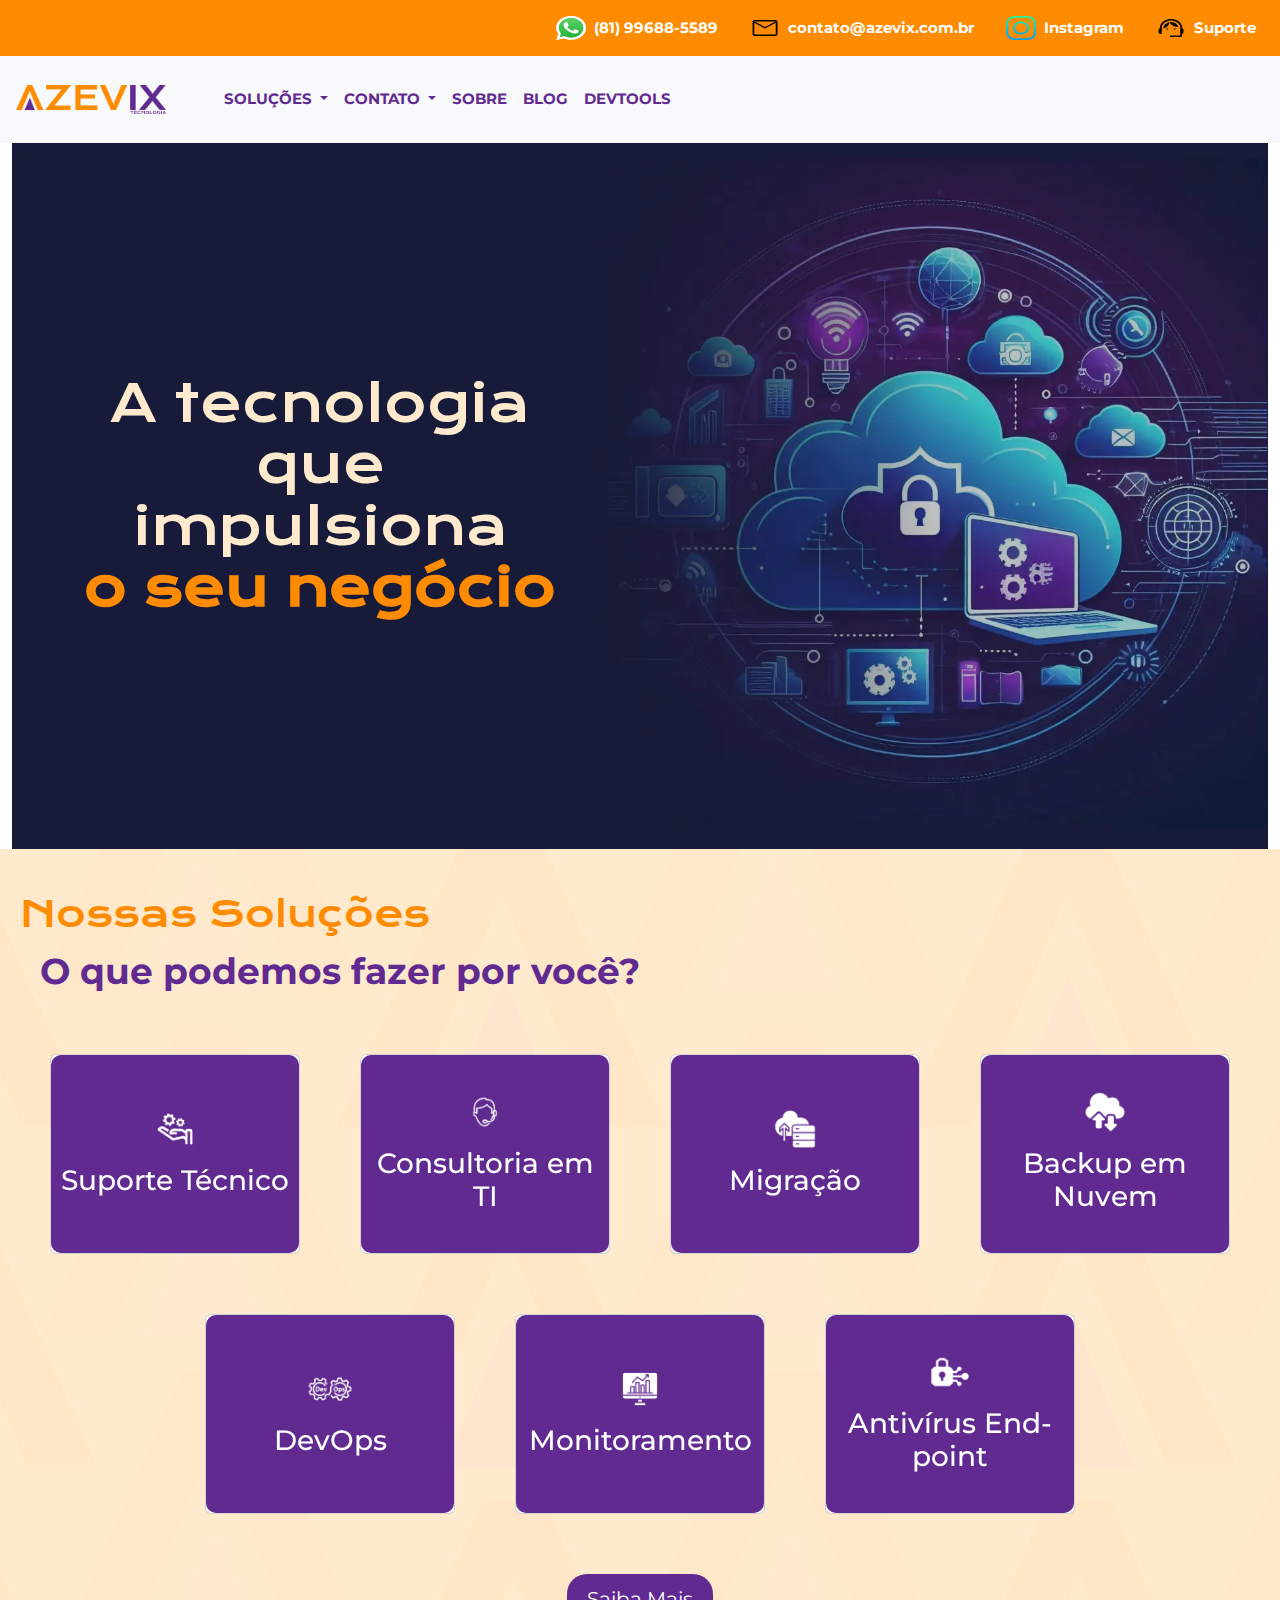
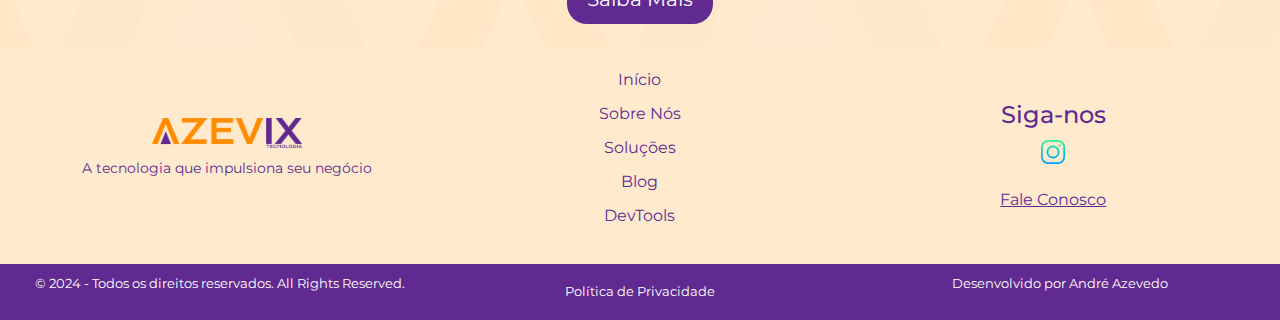
<file: index.html>
<!DOCTYPE html>
<html lang="pt-BR">
<head>
    
    <meta charset="UTF-8">
    <meta name="viewport" content="width=device-width, initial-scale=1.0">
    <title>Azevix Tecnologia</title>
    <!-- Bootstrap CSS -->
    <link href="https://cdn.jsdelivr.net/npm/bootstrap@5.3.3/dist/css/bootstrap.min.css" rel="stylesheet" integrity="sha384-QWTKZyjpPEjISv5WaRU9OFeRpok6YctnYmDr5pNlyT2bRjXh0JMhjY6hW+ALEwIH" crossorigin="anonymous">
    
    <!-- CSS personalizado -->
    <link rel="stylesheet" href="./css/styles.css">

</head>

<body>
    
    <!-- Bootstrap JS Bundle com Popper -->
    <script src="https://cdn.jsdelivr.net/npm/bootstrap@5.3.3/dist/js/bootstrap.bundle.min.js" integrity="sha384-YvpcrYf0tY3lHB60NNkmXc5s9fDVZLESaAA55NDzOxhy9GkcIdslK1eN7N6jIeHz" crossorigin="anonymous"></script>
 
    <!-- Seu JavaScript personalizado -->
    <script src="js/scripts.js"></script>


    <section> <!-- Barra de Contato -->
        <nav class="navbar navbar-expand-lg navbar-contato">
            <div class="container-fluid">
                <ul class="navbar-nav">
                    <li class="nav-item">
                        <a class="nav-link contato-link d-flex align-items-center text-white" href="https://api.whatsapp.com/send?phone=558199688-5589&text=">
                            <img src="./img/whatsapp-icon.png" alt="WhatsApp" width="30" height="24" class="me-2">
                            (81) 99688-5589
                        </a>
                    </li>
                    <li class="nav-item">
                        <a class="nav-link contato-link d-flex align-items-center text-white" href="mailto:contato@azevix.com.br">
                            <img src="./img/icon_mail.png" alt="Email" width="30" height="24" class="me-2">
                            contato@azevix.com.br
                        </a>
                    </li>
                    <li class="nav-item">
                        <a class="nav-link contato-link d-flex align-items-center text-white" href="https://www.instagram.com/azevixtecnologia" target="_blank" rel="noopener">
                            <img src="./img/instagram-icon.png" alt="Instagram" width="30" height="24" class="me-2">
                            Instagram
                        </a>
                    </li>
                    <li class="nav-item">
                        <a class="nav-link contato-link d-flex align-items-center text-white" href="http://azevix.ddns.net:8080/" target="_blank" rel="noopener">
                            <img src="./img/icon_suporte.png" alt="Suporte" width="30" height="24" class="me-2">
                            Suporte
                        </a>
                    </li>
                </ul>
            </div>
        </nav>
    </section>

<section> <!-- Header com Logotipo e Menu -->
 
 <header class="d-flex align-items-center justify-content-between p-3 bg-light">
  <img src="./img/Logo_Azevix.png" alt="Azevix Tecnologia" class="logo">

    <!-- Menu -->
    <nav class="navbar navbar-expand-lg navbar-light">
        <div class="container-fluid">
            <ul class="navbar-nav me-auto mb-2 mb-lg-0">
                <li class="nav-item dropdown">
                    <a class="nav-link dropdown-toggle" href="#" id="navbarDropdown" role="button" data-bs-toggle="dropdown" aria-expanded="false">
                        SOLUÇÕES
                    </a>
                    <ul class="dropdown-menu" aria-labelledby="navbarDropdown">
                        <li><a class="dropdown-item" href="#">Serviços de TI</a></li>
                        <li><a class="dropdown-item" href="#">Computação em nuvem</a></li>
                        <li><a class="dropdown-item" href="#">Cyber Segurança</a></li>
                    </ul>
                </li>
                <li class="nav-item dropdown">
                    <a class="nav-link dropdown-toggle" href="#" id="navbarDropdown" role="button" data-bs-toggle="dropdown" aria-expanded="false">
                        CONTATO
                    </a>
                    <ul class="dropdown-menu" aria-labelledby="navbarDropdown">
                        <li><a class="dropdown-item" href="http://azevix.ddns.net:8080/">Abrir Chamado</a></li>
                        <li><a class="dropdown-item" href="./pages/faleConosco.html">Fale Conosco</a></li>
                    </ul>
                </li>
                <li class="nav-item">
                    <a class="nav-link" href="./pages/sobre.html">SOBRE</a>
                </li>
                <li class="nav-item">
                    <a class="nav-link" href="./blog/index.html">BLOG</a>
                </li>
                <li class="nav-item">
                    <a class="nav-link" href="./pages/devtools.html">DEVTOOLS</a>
                </li>
            </ul>
        </div>
    </nav>
</header>
</section>

<section> <!-- Seção de texto fixo e imagem -->

  <div class="container-fluid">
    <div class="row">
        <!-- Imagem fixa ao fundo -->
        <div class="col-md-12 img-container">
            <img src="./img/imagem_capa.webp" class="img-fundo" alt="Imagem de Fundo">

            <!-- Texto fixo sobre a imagem -->
            <div class="frase-sobreposta">
                <table class="text-table">
                    <tr>
                        <td>
                            <h2>
                                A tecnologia<br>
                                que<br>
                                impulsiona<br>
                            </h2>
                        </td>
                    </tr>
                    <tr>
                        <td id="palavra-alternada-container">
                            <h2>
                                <span id="palavra-alternada">o seu negócio</span>
                            </h2>
                        </td>
                    </tr>
                </table>
            </div>
        </div>
    </div>
</div>

</section>

<section class="secao_solucoes"> <!-- Seção de Soluções -->

  <div>
    <br>
    <h2 class="titulo_solucoes">Nossas Soluções</h2>
    <p class="subtitulo_solucoes">O que podemos fazer por você?</p>
  </div>

  <div class="solucoes">
    <div class="card">
        <div class="card-inner">
            <div class="card-front">
                <img src="./img/icon_01_servico_ti.png" alt="Ícone Solução 1">
                <h3>Suporte Técnico</h3>
            </div>
            <div class="card-back">
                <p class="card_text">Oferecemos suporte técnico especializado para solucionar problemas de hardware e software, garantindo o pleno funcionamento do seu ambiente de TI.</p>
            </div>
        </div>
    </div>
    <div class="card">
      <div class="card-inner">
          <div class="card-front">
              <img src="./img/icon_02_consulTI.png" alt="Ícone Solução 1">
              <h3>Consultoria em TI</h3>
          </div>
          <div class="card-back">
              <p class="card_text">Prestamos consultoria em TI para otimizar processos, aumentar a eficiência e alinhar sua infraestrutura tecnológica às necessidades do negócio.</p>
          </div>
      </div>
    </div>
    <div class="card">
      <div class="card-inner">
          <div class="card-front">
              <img src="./img/icon_03_migracao.png" alt="Ícone Solução 1">
              <h3>Migração</h3>
          </div>
          <div class="card-back">
              <p class="card_text">Realizamos a migração segura e eficiente de dados e sistemas para novas plataformas, minimizando interrupções e garantindo a integridade das informações.</p>
          </div>
      </div>
    </div>
    <div class="card">
      <div class="card-inner">
          <div class="card-front">
              <img src="./img/icon_04_backup.png" alt="Ícone Solução 1">
              <h3>Backup em Nuvem</h3>
          </div>
          <div class="card-back">
              <p class="card_text">Oferecemos soluções de backup em nuvem que protegem seus dados críticos com segurança e acessibilidade, assegurando a continuidade dos negócios.</p>
          </div>
      </div>
    </div>
    <div class="card">
      <div class="card-inner">
          <div class="card-front">
              <img src="./img/icon_05_devops.png" alt="Ícone Solução 1">
              <h3>DevOps</h3>
          </div>
          <div class="card-back">
              <p class="card_text">Implementamos práticas DevOps para automatizar processos de desenvolvimento e operação, promovendo integração contínua e entrega ágil de software</p>
          </div>
      </div>
    </div>
    <div class="card">
      <div class="card-inner">
          <div class="card-front">
              <img src="./img/icon_07_monitoramento.png" alt="Ícone Solução 1">
              <h3>Monitoramento</h3>
          </div>
          <div class="card-back">
              <p class="card_text">Fornecemos serviços de monitoramento proativo para identificar e resolver problemas de desempenho antes que afetem seu negócio, garantindo estabilidade e eficiência.</p>
          </div>
      </div>
    </div>
    <div class="card">
      <div class="card-inner">
          <div class="card-front">
              <img src="./img/icon_06_cyberSeg.png" alt="Ícone Solução 1">
              <h3>Antivírus End-point</h3>
          </div>
          <div class="card-back">
              <p class="card_text">Gerenciamos e instalamos soluções de antivírus de última geração para proteger seus dispositivos contra ameaças cibernéticas, sem realizar a venda do software.</p>
          </div>
      </div>
    </div>
    <!-- Repita o bloco acima para as outras soluções -->
</div>

  <!-- Botão Saiba Mais -->
  <div class="botao-container"> <!-- Contêiner para centralizar o botão -->
    <button type="button" class="btn-saiba-mais" onclick="irParaPagina()">Saiba Mais</button> <!-- Botão com ação onclick -->
  </div>
  <br>
</section>

<!-- Rodapé -->
<footer>
    <!-- Primeira Parte -->
    <div class="rodape-primeira-parte">
        <div class="coluna-empresa">
            <img src="./img/Logo_Azevix.png" alt="Logo da Empresa" class="logo-empresa">
            <p class="slogan">A tecnologia que impulsiona seu negócio</p>
        </div>
        <div class="coluna-paginas">
             <ul>
                <li><a href="./index.html">Início</a></li>
                <li><a href="./pages/sobre.html">Sobre Nós</a></li>
                <li><a href="./pages/servicos.html">Soluções</a></li>
                <li><a href="./blog/index.html">Blog</a></li>
                <li><a href="./pages/devtools.html">DevTools</a></li>
                <!-- Adicione mais links conforme necessário -->
            </ul>
        </div>
        <div class="coluna-siga-nos">
            <h4>Siga-nos</h4>
            <a href="https://www.instagram.com/azevixtecnologia" target="_blank" class="icone-instagram" rel="noopener">
                <img src="./img/instagram-icon.png" alt="Instagram" />
            </a>
            <br><br>
            <a href="./pages/faleConosco.html" class="fale-conosco">Fale Conosco</a>
        </div>
    </div>

    <!-- Segunda Parte -->
    <div class="rodape-segunda-parte">
        <div class="coluna-direitos">
            <p>© 2024 - Todos os direitos reservados. All Rights Reserved.</p>
        </div>
        <div class="coluna-politica">
            <a href="./pages/politicaPrivacidade.html">Política de Privacidade</a>
        </div>
        <div class="coluna-desenvolvedor">
            <p>Desenvolvido por André Azevedo</p>
        </div>
    </div>
</footer>



</body>
</html>
</file>
<file: css/styles.css>
/* styles.css */

/* Importar as fontes do Google Fonts */
@import url('https://fonts.googleapis.com/css2?family=Krona+One&family=Montserrat:wght@400;600&display=swap');

:root {
    --cor-primaria: #FF8C00;
    --cor-secundaria: #612A91;
    --cor-terciaria: #FFEACE;
    --cor-branca: #ffffff;
    --cor-hover: #272727;

    --fonte-cabecalho: 'Montserrat', sans-serif;
    --fonte-conteudo-titulo: 'Krona One', sans-serif;
    --fonte-conteudo-texto: 'Montserrat', sans-serif;
    --fonte-apresentacao-link:'Montserrat', sans-serif;
    --fonte-apresentacao-link-subtitulo: 'Krona One', sans-serif;
    --fonte-rodape: 'Montserrat', sans-serif;
}

* {
    margin: 0;
    padding: 0;
}

/* Estilos gerais do body */
body {
    background-color: var(--cor-branca); /* Branco */
    font-family: var(--fonte-conteudo-texto); /* Montserrat */
    color: var(--cor-secundaria); /* Roxo índigo */
    margin: 0;
    padding: 0;
}

/* Estilos para o logotipo */
.logo {
    width: 150px; /* Tamanho do Logotipo */
    margin-right: 50px; /* Espaçamento entre o logotipo e o menu */
}

/* Estilos para o header */
header {
    background-color: var(--cor-branca); /* Fundo branco para o header */
    display: flex;
    align-items: center; /* Alinha itens verticalmente no centro */
    justify-content: space-between; /* Alinha itens à esquerda */
    flex-wrap: wrap; /* Permite quebra de linha em telas menores */
}

/* Estilos para barra contato */

.navbar-contato {
    background-color: var(--cor-primaria); /* Cor de fundo da barra de contato */
}

/* Ajusta a posição dos itens dentro da barra de contato */
.navbar-contato .container-fluid {
    display: flex; /* Usa Flexbox para alinhar os itens */
    justify-content: flex-end; /* Alinha os itens à esquerda */
}

/* Estiliza os links dentro da barra de contato */
.navbar-contato .contato-link {
    color: #ffffff; /* Cor do texto */
    font-family: var(--fonte-conteudo-texto); /* Fonte Montserrat */
    font-weight: bold;
    display: flex; /* Garante que o conteúdo dentro do link seja alinhado corretamente */
    align-items: center; /* Alinha o texto e a imagem verticalmente */
    margin-right: 1rem; /* Espaço entre os links */
}

.navbar-contato .contato-link:hover, .navbar-contato .contato-link:focus {
    color: var(--cor-secundaria) !important; /* Texto branco ao passar o mouse */
    background-color: var(--cor-terciaria) !important; /* Roxo índigo ao passar o mouse */
    font-family: var(--fonte-conteudo-texto) !important; /* Montserrat, sans-serif; */
    font-weight: bold !important; /* Negrito */
    font-size: 0.95rem !important;
 }

.navbar-contato .contato-link img {
    max-height: 24px; /* Altura máxima das imagens */
    margin-right: 0.5rem; /* Espaço entre a imagem e o texto */
}

/* Estilos para o menu */
.navbar {
    flex-grow: 1; /* Faz o menu usar o espaço restante */
}

/* Estilos para o menu suspenso */
.navbar-nav .nav-link {
    color: var(--cor-secundaria); /* Texto Roxo índigo */
    font-family: var(--fonte-conteudo-texto); /* Montserrat, sans-serif; */
    font-weight: bold; /* Negrito */
    font-size: 0.95rem;
}

.navbar-nav .nav-link:hover, .navbar-nav .nav-link:focus {
    color: #ffffff; /* Texto branco ao passar o mouse */
    background-color: var(--cor-secundaria); /* Roxo índigo ao passar o mouse */
    font-size: 0.95rem;
}

.dropdown-menu {
    background-color: #ffffff; /* Branco para o fundo do menu suspenso */
}

.dropdown-menu .dropdown-item {
    color: var(--cor-secundaria); /* Texto Roxo índigo */
    font-family: var(--fonte-conteudo-texto); /* Montserrat, sans-serif; */
    font-weight: bold; /* Negrito */
    font-size: 0.95rem;
}

.dropdown-menu .dropdown-item:hover {
    color: #ffffff; /* Texto branco ao passar o mouse */
    background-color: var(--cor-secundaria); /* Roxo índigo ao passar o mouse */
    font-family: var(--fonte-conteudo-texto); /* Montserrat, sans-serif; */
    font-weight: bold; /* Negrito */
    font-size: 0.95rem;
}

/* Estilos para botões */
button {
    background-color: var(--cor-primaria); /* Laranja-chama */
    color: #ffffff; /* Branco para o texto do botão */
    border: none;
    padding: 10px 20px;
    cursor: pointer;
}

button:hover {
    background-color: var(--cor-secundaria); /* Roxo índigo */
}

/* Estilos para áreas com fundo marfim claro */
.fundo-marfim {
    background-color: var(--cor-terciaria); /* Marfim claro */
}

/* Estilos para imagem*/
.img-container {
    position: relative;
    width: auto; /* Faz com que o contêiner ocupe a largura total do elemento pai */
    height: auto; /* Ajusta a altura do contêiner para altura da tela */
}

.img-fundo {
    width: 100%; /* Ajusta a largura da imagem ao tamanho da tela */
    height: auto; /* Ajusta a altura da imagem ao tamanho da tela */
    object-fit: cover; /* Garante que a imagem cubra o contêiner mantendo as proporções */
    
}

.text-table {
    width: auto;
}

.frase-sobreposta {
    position: absolute; /* Garante que o texto fique sobre o overlay e a imagem */
    top: 50%;
    left: 25%;
    transform: translate(-50%, -50%); /* Centraliza o texto */
    color: var(--cor-terciaria) !important; /* Texto branco */
    font-family: var(--fonte-conteudo-titulo); /* Usando a fonte definida */
    font-weight: bold; /* Negrito */
    z-index: 3; /* Coloca o texto da imagem */
    text-align: center; /* Centraliza o texto */
    flex-direction: column; /* Alinha os elementos verticalmente */
    justify-content: center;
    align-items: center;
    }

.frase-sobreposta h2 {
    margin: 0; /* Remove a margem padrão para evitar espaçamento indesejado */
    font-size: 4vw; /* Ajuste responsivo para o tamanho da fonte */
    }

#palavra-alternada-container {
    min-width: 220px; /* Ajuste este valor conforme o tamanho das palavras alternadas */
    text-align: center; /* Centraliza a palavra alternada */
}

#palavra-alternada {
    color: var(--cor-primaria);
    font-family: var(--fonte-conteudo-titulo);
    font-weight: bold; /* Negrito */
    font-size: 4; /* Aumente o tamanho da fonte para 2em */
    }

/* Garantir que o container não tenha padding */
.container-fluid {
    padding: 0;
    position: relative;
}

/* Estilo para a linha */
.row {
    margin: 0;
}


/* Estilo Soluções */

.secao_solucoes{
    background-image: url('../img/backgroud_solucao.png'); /* Caminho da imagem */
    background-size: cover; /* Ajusta a imagem para cobrir a seção inteira */
    background-position: center; /* Centraliza a imagem de fundo */
    background-repeat: no-repeat; /* Evita a repetição da imagem */
}

.solucoes {
    display: flex; /* Define o layout como flexível para organizar os itens */
    flex-wrap: wrap; /* Permite que os cards se movam para a próxima linha se necessário */
    justify-content: center; /* Centraliza os cards na horizontal */
    gap: 20px; /* Espaçamento entre os cards */
    padding: 20px; /* Espaçamento interno opcional */
}

.titulo_solucoes{
    color: var(--cor-primaria); /* Define a cor do texto do título */
    margin-top: 20px; /* Adiciona um espaçamento de 20px acima do título */
    margin-left: 20px; /* Adiciona um espaçamento externo */
    font-family: var(--fonte-conteudo-titulo); /* Define a fonte do título */
    font-size: 2.25rem; /* Define o tamanho da fonte do título */
    }

.subtitulo_solucoes{
    color: var(--cor-secundaria); /* Define a cor do texto do subtítulo */
    font-family: var(--fonte-conteudo-texto); /* Define a fonte do subtítulo */
    font-weight: bold; /* Define o texto do subtítulo como negrito */
    font-size: 2.25rem;  /* Define o tamanho da fonte do subtítulo */
    margin-left: 40px; /* Adiciona um espaçamento externo ao redor dos cards */
}

.card_text{
    color: var(--cor-primaria);  /* Define a cor do texto dos cards*/
    font-family: var(--fonte-conteudo-texto); /* Define a fonte do texto */
    font-weight: bold; /* Define o texto dos cards como negrito */
    font-size: 1rem; /* Define o tamanho da fonte do texto dos cards */
    text-align: center;  /* Centraliza o texto dentro do card */
}

.solucoes .card {
    position: relative; /* Define a posição como relativa para permitir o posicionamento absoluto de elementos filhos */
    width: 250px; /* Define a largura dos cards */
    height: 200px; /* Define a altura dos cards */
    perspective: 1000px; /* Adiciona uma perspectiva para o efeito 3D do flip */
    margin: 20px; /* Adiciona um espaçamento externo ao redor dos cards */
}

.solucoes .card-inner {
    position: relative; /* Define a posição como relativa para permitir o posicionamento absoluto de elementos filhos */
    width: 100%; /* Define a largura como 100% do card */
    height: 100%; /* Define a altura como 100% do card */
    text-align: center; /* Centraliza o texto dentro do card */
    transition: transform 0.6s; /* Define a transição para o efeito de flip */
    transform-style: preserve-3d; /* Mantém o efeito 3D durante a transformação */
}

.solucoes .card:hover .card-inner {
    transform: rotateY(180deg); /* Gira o card em 180 graus no eixo Y quando é passado o mouse sobre ele */
}

.solucoes .card-front,
.solucoes .card-back {
    position: absolute; /* Permite o posicionamento das faces frontal e traseira sobrepostas */
    width: 100%; /* Define a largura como 100% do card */
    height: 100%; /* Define a altura como 100% do card */
    -webkit-backface-visibility: hidden; /* Oculta a face traseira quando o card é virado (Safari) */
    backface-visibility: hidden; /* Oculta a face traseira quando o card é virado */
    display: flex;  /* Define o layout flexível para os conteúdos internos */
    align-items: center; /* Alinha verticalmente os itens no centro */
    justify-content: center; /* Alinha horizontalmente os itens no centro */
    color: white;  /* Define a cor do texto como branca */
    border-radius: 10px; /* Define bordas arredondadas nos cards */
    padding: 10px; /* Adiciona espaçamento interno aos cards */
    box-sizing: border-box; /* Inclui o padding e bordas no cálculo total da largura e altura */
}

.solucoes .card-front {
    background-color: var(--cor-secundaria); /* Define a cor de fundo da face frontal do card */
    flex-direction: column; /* Organiza o conteúdo da face frontal em coluna */
}

.solucoes .card-front img {
    width: 50px; /* Define a largura da imagem na face frontal */
    height: 50px; /* Define a altura da imagem na face frontal */
    margin-bottom: 10px; /* Adiciona um espaçamento abaixo da imagem */
}

.solucoes .card-back {
    background-color: white; /* Define a cor de fundo da face traseira do card */
    color: #0000FF; /* Define a cor do texto da face traseira como azul */
    transform: rotateY(180deg); /* Gira a face traseira para que apareça ao virar o card */
    text-align: left; /* Alinha o texto à esquerda na face traseira */
}

.botao-container {
    display: flex; /* Define o layout flexível para centralizar o botão */
    justify-content: center; /* Centraliza o botão horizontalmente */
    margin-top: 20px; /* Espaçamento acima do botão */
}

.btn-saiba-mais {
    background-color: var(--cor-secundaria); /* Define a cor de fundo do botão */
    color: #ffffff; /* Define a cor do texto como branco */
    padding: 10px 20px; /* Espaçamento interno do botão (10px vertical e 20px horizontal) */
    border: none; /* Remove a borda padrão do botão */
    border-radius: 20px; /* Arredonda os cantos do botão */
    font-size: 1.25rem; /* Define o tamanho da fonte */
    cursor: pointer; /* Altera o cursor para pointer ao passar o mouse */
    transition: transform 0.3s ease; /* Adiciona transição suave para transformação */
}

.btn-saiba-mais:hover {
    transform: scale(1.1); /* Aumenta ligeiramente o botão ao passar o mouse */
}

/* Adicionando estilos para a página Sobre Nós */
/* Estilos para a seção História */
.historia {
    padding: 50px 0; /* Adiciona 50 pixels de padding acima e abaixo da seção, sem padding nas laterais */
    position: relative; /* Define a posição relativa para que os elementos internos possam ser posicionados absolutamente em relação a esta seção, se necessário */
    text-align: center; /* Centraliza o texto e elementos filhos dentro da seção */
}

/* Estilo para a faixa de transição */
.faixa-transicao {
    background: linear-gradient(to right, var(--cor-secundaria), var(--cor-primaria)); /* Cria um fundo com gradiente linear que vai da cor secundária à cor primária da esquerda para a direita */
    color: var(--cor-branca); /* Define a cor do texto como branca */
    border-radius: 10px; /* Adiciona bordas arredondadas de 10 pixels aos cantos da faixa */
    display: inline-block; /* Faz com que o elemento se ajuste ao tamanho do seu conteúdo e permita que outros elementos fiquem ao lado dele, se necessário */
    font-family: var(--fonte-conteudo-titulo); /* Define a fonte usada no texto como a fonte específica para títulos */
    font-size: 2rem; /* Define o tamanho da fonte como 2 vezes o tamanho da fonte base */
    padding: 10px 20px;
}

/* Estilo para o texto informativo */
.texto-informativo h2 {
    color: var(--cor-secundaria); /* Define a cor do texto como a cor secundária */
    font-family: var(--fonte-conteudo-titulo); /* Define a fonte usada no título como a fonte específica para títulos */
    font-size: 1.8rem; /* Define o tamanho da fonte como 1.8 vezes o tamanho da fonte base */
    margin-bottom: 20px; /* Adiciona 20 pixels de margem abaixo do título para separar do conteúdo abaixo */
    margin-top: 20px; /* Adiciona 20 pixels de margem acima do parágrafo para separar do conteúdo acima */
}

.texto-informativo p {
    color: var(--cor-secundaria); /* Define a cor do texto como a cor secundária */
    font-family: var(--fonte-conteudo-texto); /* Define a fonte usada no texto como a fonte específica para o corpo do texto */
    font-size: 1rem; /* Define o tamanho da fonte como o tamanho base da fonte */
    max-width: 800px; /* Define a largura máxima do parágrafo como 800 pixels para evitar que o texto fique muito largo */
    margin: 0 auto; /* Centraliza o parágrafo horizontalmente dentro do seu contêiner pai */
    margin-top: 20px; /* Adiciona 20 pixels de margem acima do parágrafo para separar do conteúdo acima */
}



/* Estilos para o rodapé */
footer {
    font-family: var(--fonte-conteudo-texto); /* Montserrat, sans-serif */
}

.rodape-primeira-parte {
    background-color: var(--cor-terciaria); /* Cor terciária */
    display: flex;
    padding: 20px;
    justify-content: space-between;
    align-items: center; /* Alinha os itens verticalmente ao centro */
}

.coluna-empresa,
.coluna-paginas,
.coluna-siga-nos {
    flex: 1;
    margin: 0 10px;
    text-align: center; /* Centraliza o texto dentro das colunas */
}

.logo-empresa {
    max-width: 150px; /* Ajuste conforme necessário */
}

.slogan {
    font-size: 0.9rem; /* Ajuste conforme necessário */
    color: var(--cor-secundaria); /* Branco */
    margin-top: 10px;
}

.coluna-paginas h4,
.coluna-siga-nos h4 {
    color: var(--cor-secundaria); /* Branco */
    margin-bottom: 10px;
}

.coluna-paginas ul {
    list-style-type: none;
    padding: 0;
}

.coluna-paginas ul li {
    margin-bottom: 10px;
}

.coluna-paginas ul li a {
    color: var(--cor-secundaria); /* Branco */
    text-decoration: none;
}

.coluna-siga-nos .icone-instagram img {
    width: 24px; /* Tamanho do ícone */
    height: auto; /* Mantém a proporção do ícone */
}

.coluna-siga-nos p,
.coluna-siga-nos a {
    color: var(--cor-secundaria); /* Branco */
    margin: 5px 0;
    text-decoration: none;
}

.coluna-siga-nos .fale-conosco {
    color: var(--cor-secundaria); /* Branco */
    text-decoration: underline;
}

.rodape-segunda-parte {
    background-color: var(--cor-secundaria); /* Cor secundária */
    color: var(--cor-branca); /* Branco */
    padding: 10px;
    display: flex;
    justify-content: space-between;
    align-items: center; /* Alinha os itens verticalmente ao centro */
    font-size: 0.8rem; /* Fonte pequena */
}

.coluna-direitos,
.coluna-politica,
.coluna-desenvolvedor {
    flex: 1;
    margin: 0 10px;
    text-align: center; /* Centraliza o texto dentro das colunas */
}

.coluna-politica a,
.coluna-desenvolvedor p {
    color: var(--cor-branca); /* Branco */
    text-decoration: none;
}

.coluna-politica a:hover {
    text-decoration: underline;
}
</file>
